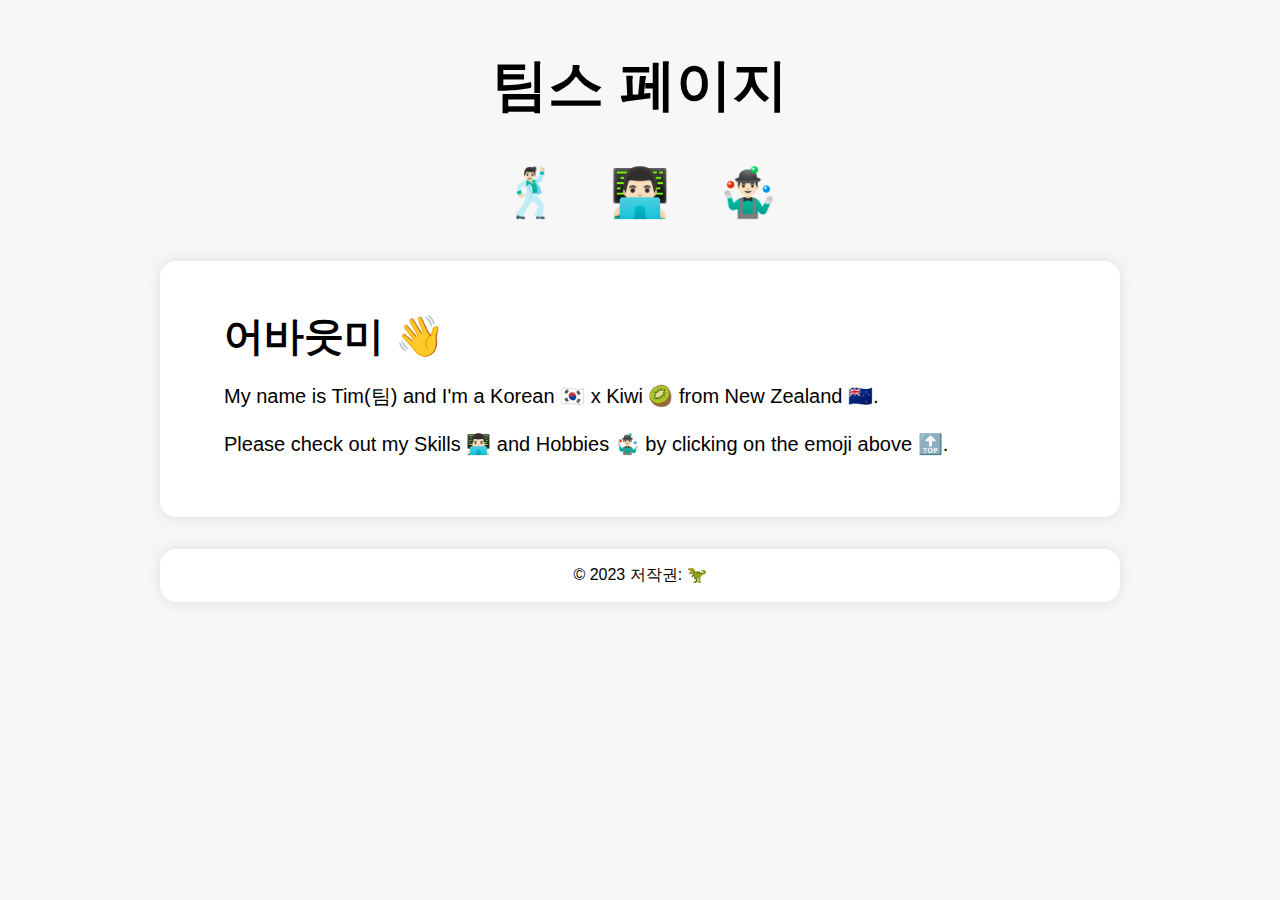
<file: index.html>
<!DOCTYPE html>
<html>
  <head>
    <meta charset="UTF-8" />
    <title>This is Tim!</title>
    <link rel="stylesheet" href="style.css" />
  </head>
  <body>
    <header>
      <h1>팀스 페이지</h1>
      <nav>
        <a class="nav-item" href="index.html">🕺🏻</a>
        <!-- emoji for "About Me" -->
        <a class="nav-item" href="skills.html">👨🏻‍💻</a>
        <!-- emoji for "Skills" -->
        <a class="nav-item" href="hobbies.html">🤹🏻‍♂️</a>
        <!-- emoji for "Hobbies" -->
      </nav>
    </header>
    <div class="main-container">
      <h2>어바웃미 👋</h2>
      <p>My name is Tim(팀) and I'm a Korean 🇰🇷 x Kiwi 🥝 from New Zealand 🇳🇿.</p>
      <p>
        Please check out my Skills 👨🏻‍💻 and Hobbies 🤹🏻‍♂️ by clicking on the emoji above 🔝.
      </p>
    </div>
    <footer class="footer-txt" >
      <a href="https://github.com/ts-oh">
        © 2023 저작권: 🦖
      </a>
    </footer>
  </body>
</html>
</file>
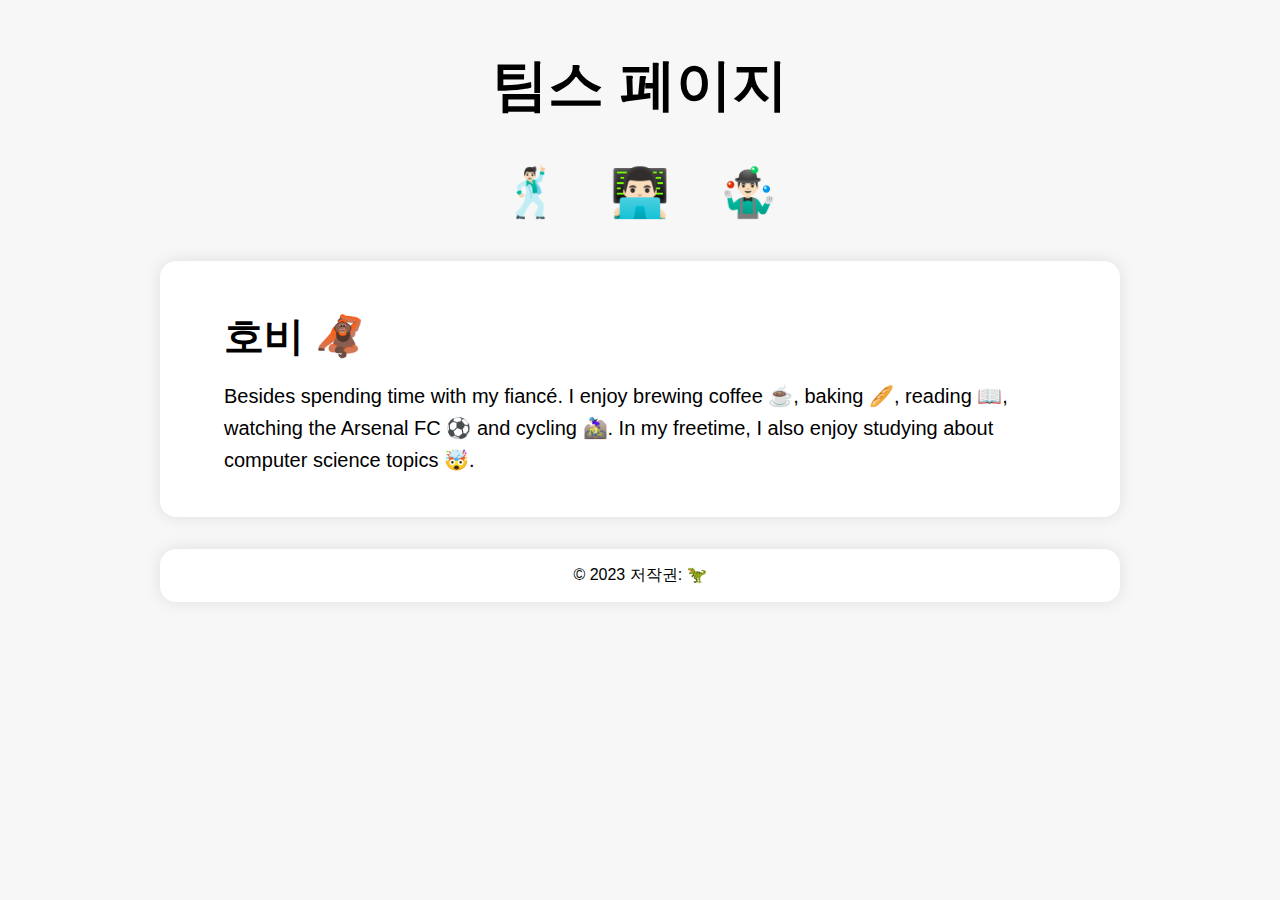
<file: hobbies.html>
<!DOCTYPE html>
<html>
  <head>
    <meta charset="UTF-8" />
    <title>This is Tim!</title>
    <link rel="stylesheet" href="style.css" />
  </head>
  <body>
    <header>
      <h1>팀스 페이지</h1>
      <nav>
        <a class="nav-item" href="index.html">🕺🏻</a>
        <!-- emoji for "About Me" -->
        <a class="nav-item" href="skills.html">👨🏻‍💻</a>
        <!-- emoji for "Skills" -->
        <a class="nav-item" href="hobbies.html">🤹🏻‍♂️</a>
        <!-- emoji for "Hobbies" -->
      </nav>
    </header>
    <div class="main-container">
      <h2>호비 🦧</h2>
      <p>
        Besides spending time with my fiancé. I enjoy brewing coffee ☕️, baking
        🥖, reading 📖, watching the Arsenal FC ⚽️ and cycling 🚵🏻‍♀️. In my
        freetime, I also enjoy studying about computer science topics 🤯.
      </p>
    </div>
    <footer class="footer-txt" >
      <a href="https://github.com/ts-oh">
        © 2023 저작권: 🦖
      </a>
    </footer>
  </body>
</html>
</file>
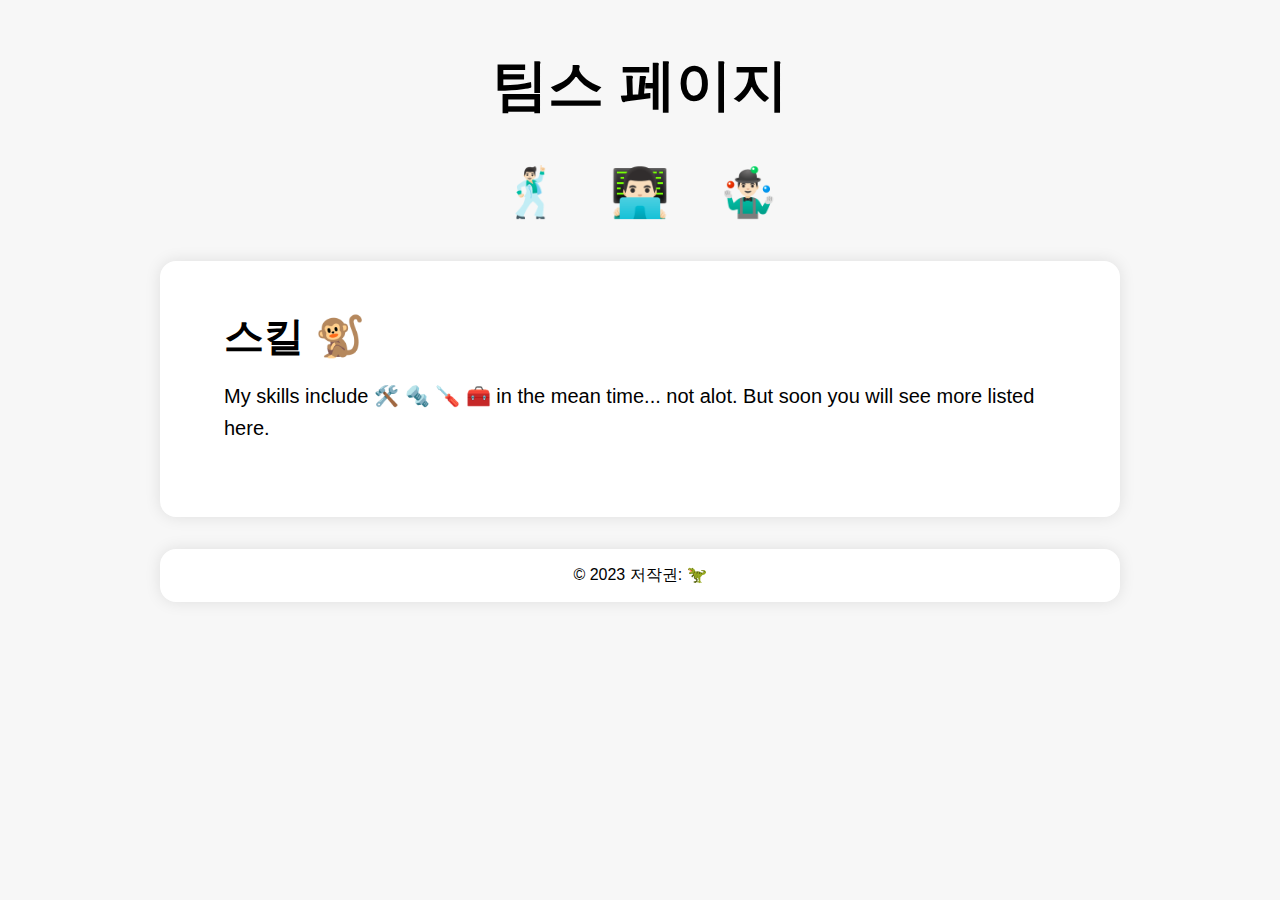
<file: skills.html>
<!DOCTYPE html>
<html>
  <head>
    <meta charset="UTF-8" />
    <title>This is Tim!</title>
    <link rel="stylesheet" href="style.css" />
  </head>
  <body>
    <header>
      <h1>팀스 페이지</h1>
      <nav>
        <a class="nav-item" href="index.html">🕺🏻</a>
        <!-- emoji for "About Me" -->
        <a class="nav-item" href="skills.html">👨🏻‍💻</a>
        <!-- emoji for "Skills" -->
        <a class="nav-item" href="hobbies.html">🤹🏻‍♂️</a>
        <!-- emoji for "Hobbies" -->
      </nav>
    </header>
    <div class="main-container">
      <h2>스킬 🐒</h2>
      <p>
        My skills include 🛠️ 🔩 🪛 🧰 in the mean time... not alot. But soon you will see more listed here.
      </p>
    </div>
    <footer class="footer-txt" >
        <a href="https://github.com/ts-oh">
          © 2023 저작권: 🦖
        </a>
      </footer>
  </body>
</html>
</file>
<file: style.css>
*{
    margin: 16px 32px;
    font-family: 'Segoe UI', Tahoma, Geneva, Verdana, sans-serif;
    font-size: 1rem;
    box-sizing: border-box;
}

body {
  background-color: #f7f7f7;
}

/* CSS styling for the page title */
h1 {
  font-size: 3.5rem;
  text-align: center;
  margin-top: 2rem;
  margin-bottom: 2rem;
}

h2 {
    font-size: 2.5rem;
}

/* CSS styling for the navigation menu */
nav {
  display: flex;
  justify-content: center;
  margin-bottom: 2rem;
}

nav a {
  display: inline-block;
  margin: 0.5rem 1.5rem;
  font-size: 3rem;
  text-decoration: none;
  color: #333;
}

nav a:hover {
  transform: scale(1.5);
  transition: all 0.25s linear;

}

/* CSS styling for the page content */
.main-container {
  max-width: 60rem;
  height: 16rem;
  margin: 0 auto;
  margin-top: 2rem;
  padding: 2rem;
  background-color: #fff;
  border-radius: 1rem;
  box-shadow: 0 0 1rem rgba(0, 0, 0, 0.1);
}

p {
  font-size: 1.25rem;
  line-height: 2rem;
  margin-bottom: 1rem;
}

/* CSS styling for the page footer */

.footer-txt {
  max-width: 60rem;
  margin: 0 auto;
  margin-top: 2rem;
  padding: 1rem;
  background-color: #fff;
  border-radius: 1rem;
  box-shadow: 0 0 1rem rgba(0, 0, 0, 0.1);
  text-align: center;
  font-size: 1rem;
}

.footer-txt > a {
  text-decoration: none;
  color: black;
}

.footer-txt > a:visited {
  color: black;
}

.footer-txt > a:hover {
  color: crimson;
}
</file>
